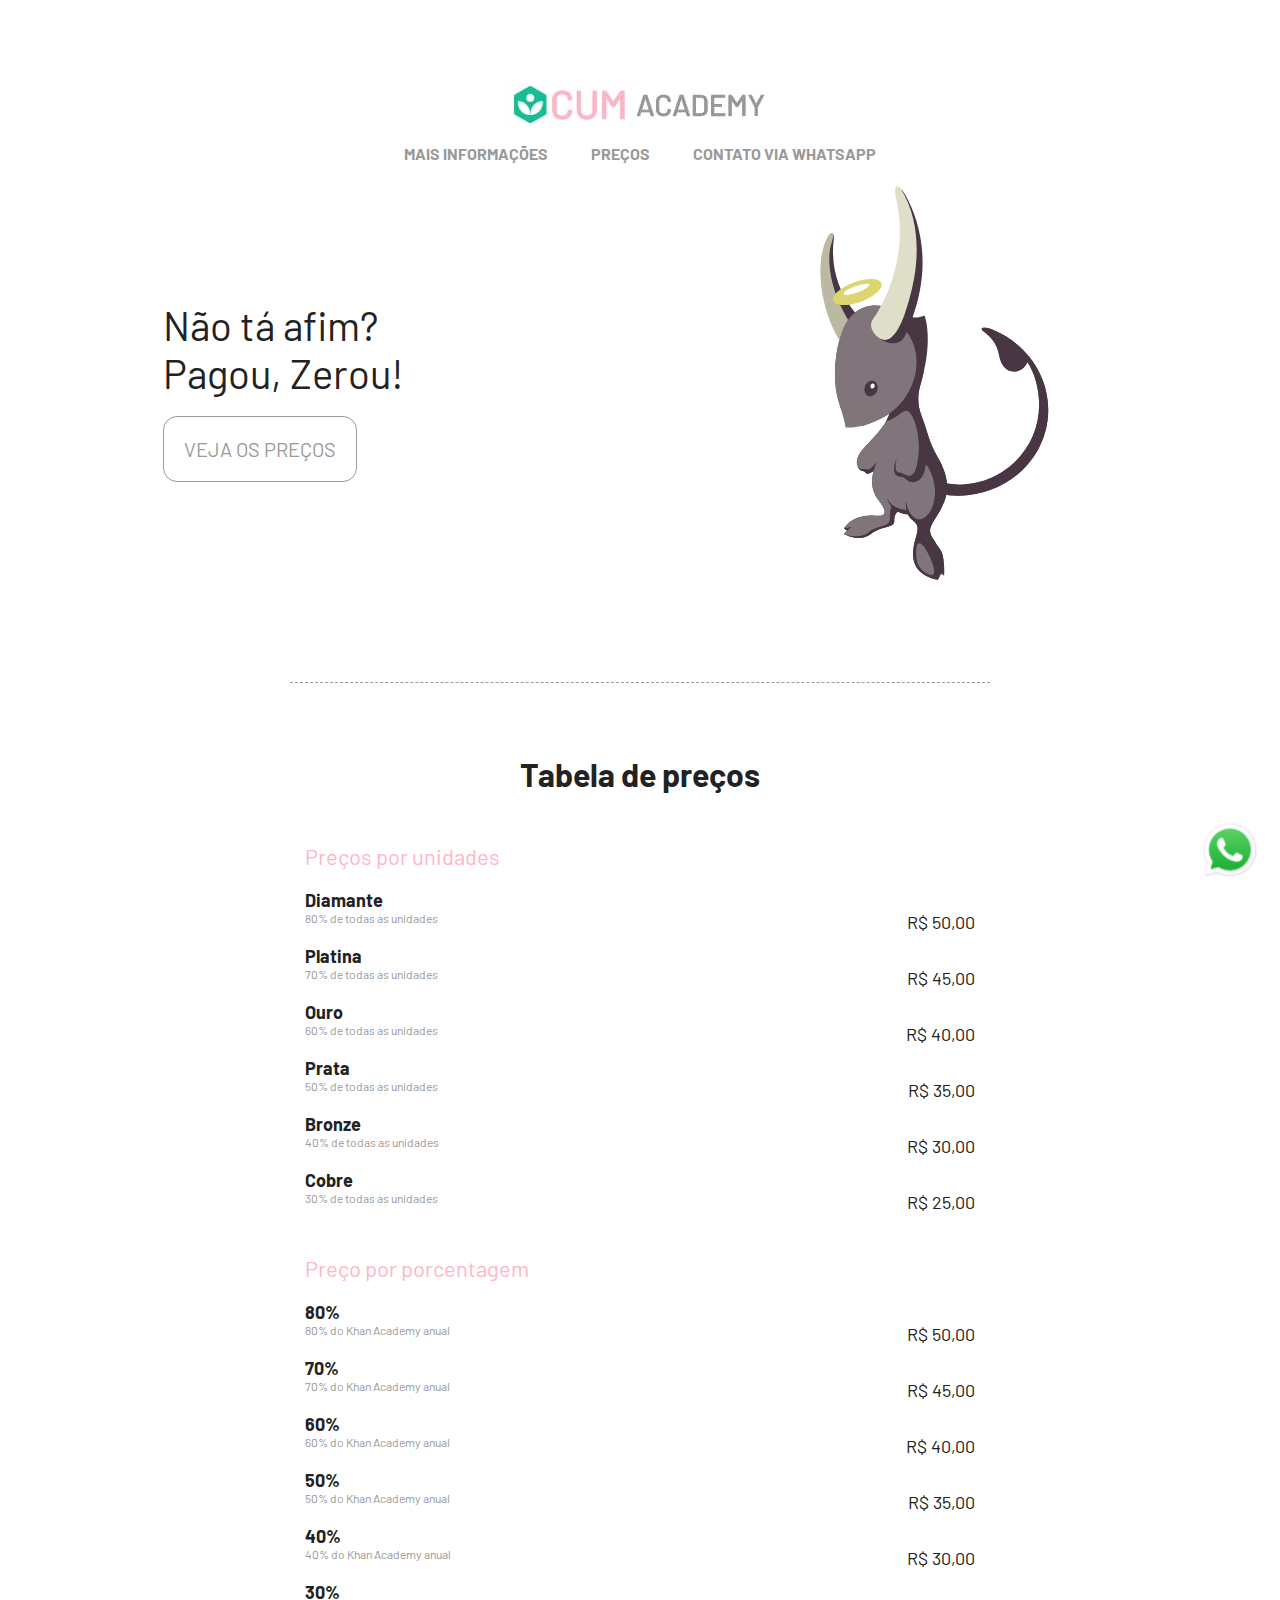
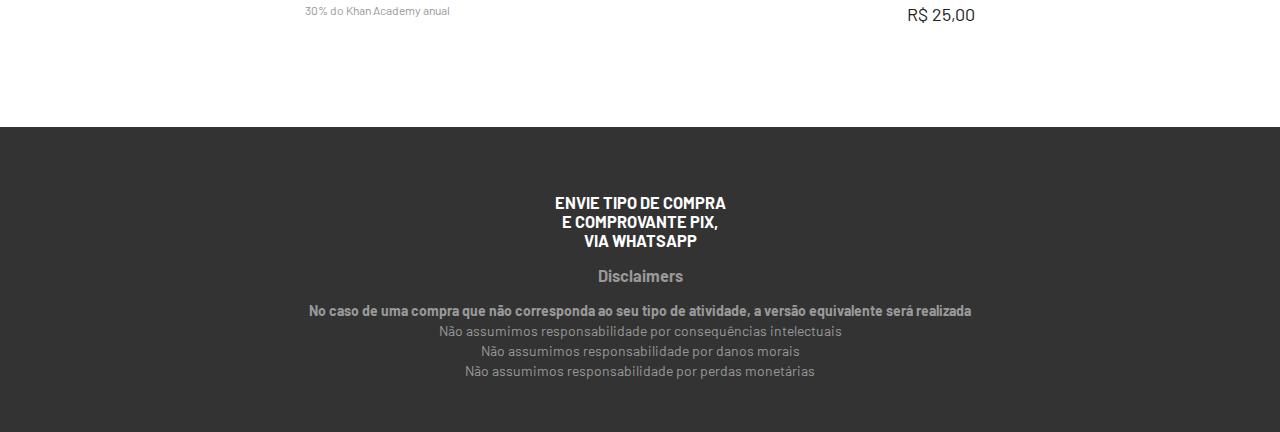
<file: index.html>
<html lang="pt-br">
<head>
    <meta charset="UTF-8">
    <meta name="viewport" content="width=device-width, initial-scale=1.0">
    <link rel="stylesheet" href="style.css">
    <title>Cum Academy</title>
</head>
<body>
    <header class="header">
        <img src="./images/logo.png" alt="Logo CUM Academy">
        <nav class="menu">
            <ul class="menu-links">
                <li><a href="#importante">MAIS INFORMAÇÕES</a></li>
                <li><a href="#cardapio">PREÇOS</a></li>
                <li><a href="https://wa.me/5515991713133" target="_blank">CONTATO VIA WHATSAPP</a></li>
            </ul>
        </nav>
    </header>

    <section class="banner">
        <div class="coluna">
            <p>Não tá afim? <br>Pagou, Zerou!</p>
            <p><a class="botao" href="#cardapio">VEJA OS PREÇOS</a></p>
        </div>
        <div class="coluna">
            <img src="./images/starky-tree.svg" alt="QR CODE">
        </div>
    </section>
    <section class="cardapio" id="cardapio">
        <h1>Tabela de preços</h1>
        <div class="cardapio-categoria">
            Preços por unidades
        </div>
        <div class="cardapio-item">
            <div class="cardapio-nome"> <a href="pagamento50.html">Diamante</a> </div>
            <div class="cardapio-preco">R$ 50,00</div>
            <div class="cardapio-descricao" >80% de todas as unidades</div>
            </div>
        </div>
        <div class="cardapio-item">
            <div class="cardapio-nome"> <a href="pagamento45.html">Platina</a> </div>
            <div class="cardapio-preco">R$ 45,00</div>
            <div class="cardapio-descricao" >70% de todas as unidades</div>
            </div>
        </div>
        <div class="cardapio-item">
            <div class="cardapio-nome"> <a href="pagamento40.html">Ouro</a> </div>
            <div class="cardapio-preco">R$ 40,00</div>
            <div class="cardapio-descricao" >60% de todas as unidades</div>
            </div>
        </div>
        <div class="cardapio-item">
            <div class="cardapio-nome"> <a href="pagamento35.html">Prata</a> </div>
            <div class="cardapio-preco">R$ 35,00</div>
            <div class="cardapio-descricao" >50% de todas as unidades</div>
            </div>
            <div class="cardapio-item">
                <div class="cardapio-nome"> <a href="pagamento30.html">Bronze</a> </div>
                <div class="cardapio-preco">R$ 30,00</div>
                <div class="cardapio-descricao" >40% de todas as unidades</div>
                </div>
            </div>
            <div class="cardapio-item">
                <div class="cardapio-nome"> <a href="pagamento25.html">Cobre</a> </div>
                <div class="cardapio-preco">R$ 25,00</div>
                <div class="cardapio-descricao" >30% de todas as unidades</div>
                </div>
            </div>

        </div>
        <div class="cardapio-categoria">
            Preço por porcentagem
        </div>
        <div class="cardapio-item">
            <div class="cardapio-nome"><a href="pagamento50.html">80%</a></div>
            <div class="cardapio-preco">R$ 50,00</div>
            <div class="cardapio-descricao" >80% do Khan Academy anual</div>
            </div>
        </div>
        <div class="cardapio-item">
            <div class="cardapio-nome"> <a href="pagamento45.html">70%</a> </div>
            <div class="cardapio-preco">R$ 45,00</div>
            <div class="cardapio-descricao" >70% do Khan Academy anual</div>
            </div>
        </div>
        <div class="cardapio-item">
            <div class="cardapio-nome"> <a href="pagamento40.html">60%</a> </div>
            <div class="cardapio-preco">R$ 40,00</div>
            <div class="cardapio-descricao" >60% do Khan Academy anual</div>
            </div>
        </div>
        <div class="cardapio-item">
            <div class="cardapio-nome"> <a href="pagamento35.html">50%</a> </div>
            <div class="cardapio-preco">R$ 35,00</div>
            <div class="cardapio-descricao" >50% do Khan Academy anual</div>
            </div>
        </div>
        <div class="cardapio-item">
            <div class="cardapio-nome"> <a href="pagamento30.html">40%</a> </div>
            <div class="cardapio-preco">R$ 30,00</div>
            <div class="cardapio-descricao" >40% do Khan Academy anual</div>
            </div>
        </div>
        <div class="cardapio-item">
            <div class="cardapio-nome"> <a href="pagamento25.html">30%</a> </div>
            <div class="cardapio-preco">R$ 25,00</div>
            <div class="cardapio-descricao" >30% do Khan Academy anual</div>
            </div>
        </div>
    </section>

    <footer>
        <h3 class="importante" id="importante">ENVIE TIPO DE COMPRA <br>E COMPROVANTE PIX, <br>VIA WHATSAPP</h3>
        <h3>Disclaimers</h3>
        <p><b>No caso de uma compra que não corresponda ao seu tipo de atividade, a versão equivalente será realizada</b></p>
        <p>Não assumimos responsabilidade por consequências intelectuais</p>
        <p>Não assumimos responsabilidade por danos morais</p>
        <p>Não assumimos responsabilidade por perdas monetárias </p>
    </footer>

    <a href="https://wa.me/5515991713133" 
    target="_blank" 
    class="link-whatzap">
    <img src="./images/whatsapp.png" alt="link do whatsapp">
    </a>

</body>
</html>
</file>
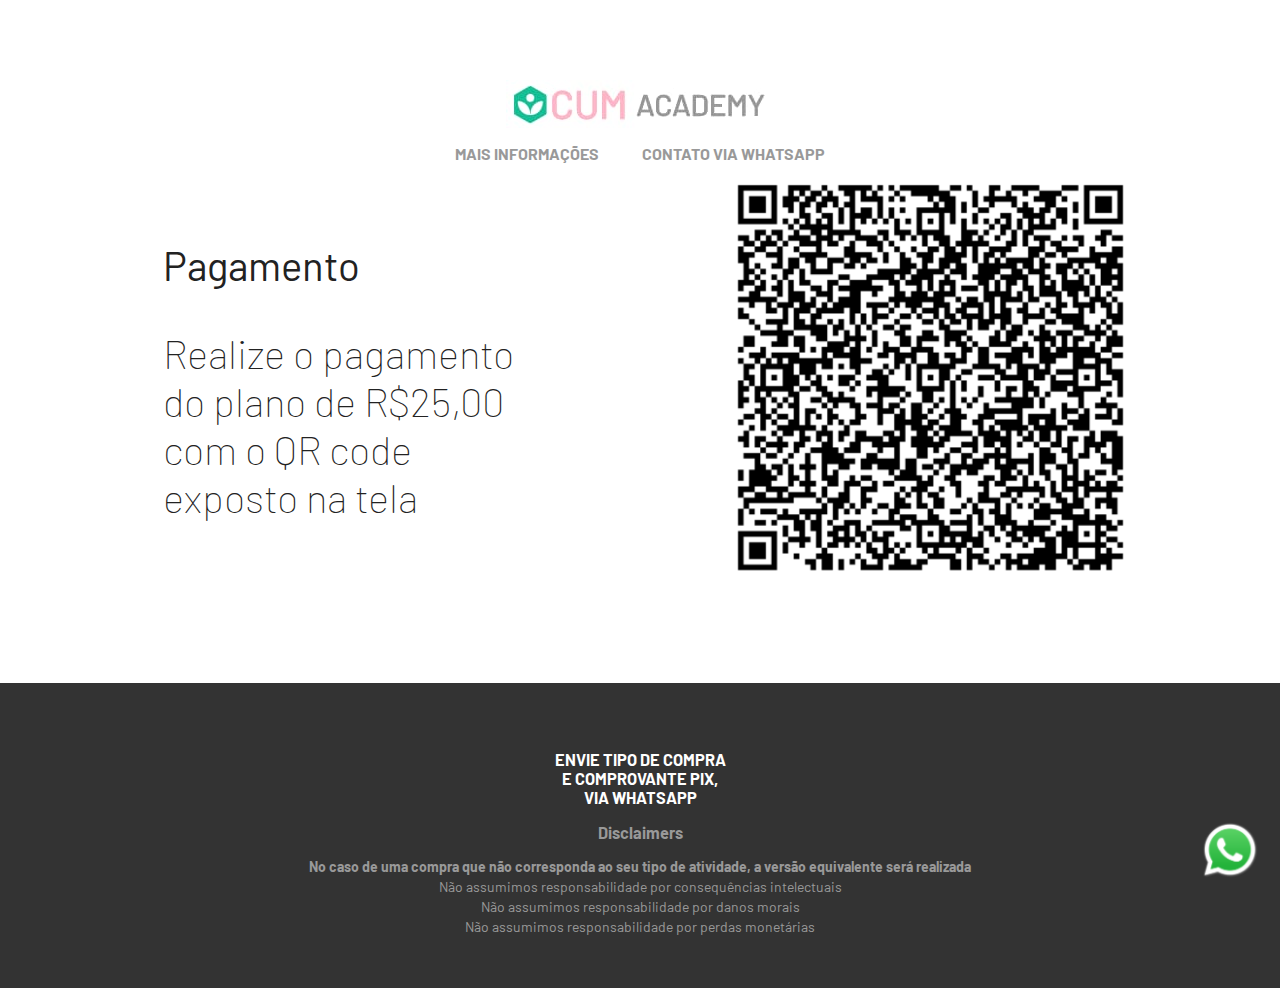
<file: pagamento25.html>
<html lang="pt-br">
<head>
    <meta charset="UTF-8">
    <meta name="viewport" content="width=device-width, initial-scale=1.0">
    <link rel="stylesheet" href="pix.css">
    <title>Pagamento-Cum Academy</title>
</head>
<body>
    <header class="header">
        <img src="./images/logo.png" alt="Logo CUM Academy">
        <nav class="menu">
            <ul class="menu-links">
                <li><a href="#importante">MAIS INFORMAÇÕES</a></li>
                <li><a href="https://wa.me/5515991713133" target="_blank">CONTATO VIA WHATSAPP</a></li>
            </ul>
        </nav>
    </header>

    <section class="banner">
        <div class="coluna">
            <p>Pagamento</p>
            <p class="sub">Realize o pagamento do plano de R$25,00 com o QR code exposto na tela</p>
        </div>
        <div class="coluna">
            <img src="./images/pix25.png" alt="QR CODE">
        </div>
    </section>

    <footer>
        <h3 class="importante" id="importante">ENVIE TIPO DE COMPRA <br>E COMPROVANTE PIX, <br>VIA WHATSAPP</h3>
        <h3>Disclaimers</h3>
        <p><b>No caso de uma compra que não corresponda ao seu tipo de atividade, a versão equivalente será realizada</b></p>
        <p>Não assumimos responsabilidade por consequências intelectuais</p>
        <p>Não assumimos responsabilidade por danos morais</p>
        <p>Não assumimos responsabilidade por perdas monetárias </p>
    </footer>

    <a href="https://wa.me/5515991713133" target="_blank" class="link-whatzap">
        <img src="./images/whatsapp.png" alt="link do whatsapp">
    </a>

</body>
</html>
</file>
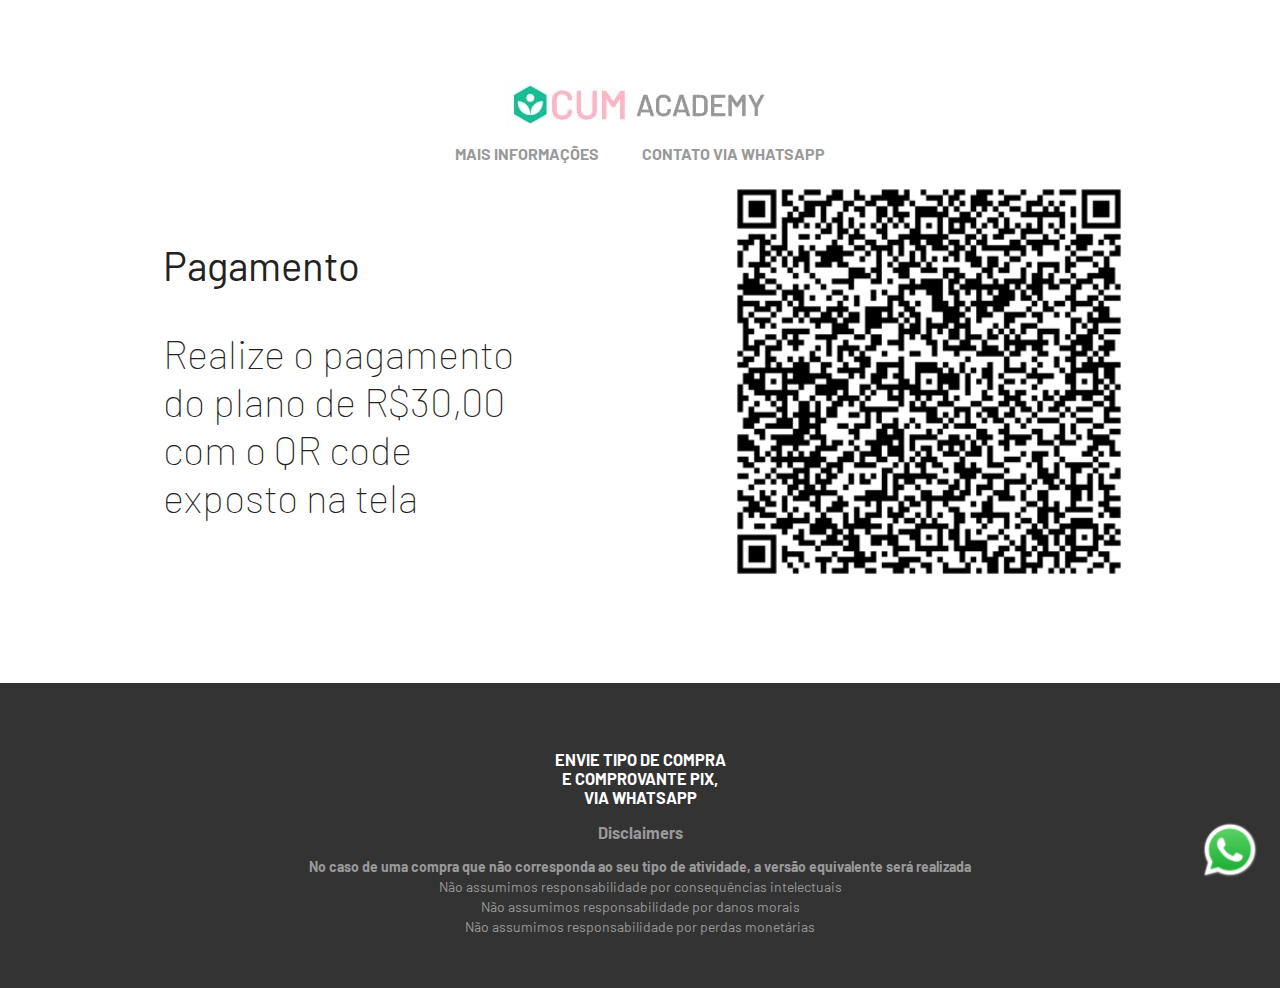
<file: pagamento30.html>
<html lang="pt-br">
<head>
    <meta charset="UTF-8">
    <meta name="viewport" content="width=device-width, initial-scale=1.0">
    <link rel="stylesheet" href="pix.css">
    <title>Pagamento-Cum Academy</title>
</head>
<body>
    <header class="header">
        <img src="./images/logo.png" alt="Logo CUM Academy">
        <nav class="menu">
            <ul class="menu-links">
                <li><a href="#importante">MAIS INFORMAÇÕES</a></li>
                <li><a href="https://wa.me/5515991713133" target="_blank">CONTATO VIA WHATSAPP</a></li>
            </ul>
        </nav>
    </header>

    <section class="banner">
        <div class="coluna">
            <p>Pagamento</p>
            <p class="sub">Realize o pagamento do plano de R$30,00 com o QR code exposto na tela</p>
        </div>
        <div class="coluna">
            <img src="./images/pix30.png" alt="QR CODE">
        </div>
    </section>

    <footer>
        <h3 class="importante" id="importante">ENVIE TIPO DE COMPRA <br>E COMPROVANTE PIX, <br>VIA WHATSAPP</h3>
        <h3>Disclaimers</h3>
        <p><b>No caso de uma compra que não corresponda ao seu tipo de atividade, a versão equivalente será realizada</b></p>
        <p>Não assumimos responsabilidade por consequências intelectuais</p>
        <p>Não assumimos responsabilidade por danos morais</p>
        <p>Não assumimos responsabilidade por perdas monetárias </p>
    </footer>

    <a href="https://wa.me/5515991713133" target="_blank" class="link-whatzap">
        <img src="./images/whatsapp.png" alt="link do whatsapp">
    </a>

</body>
</html>
</file>
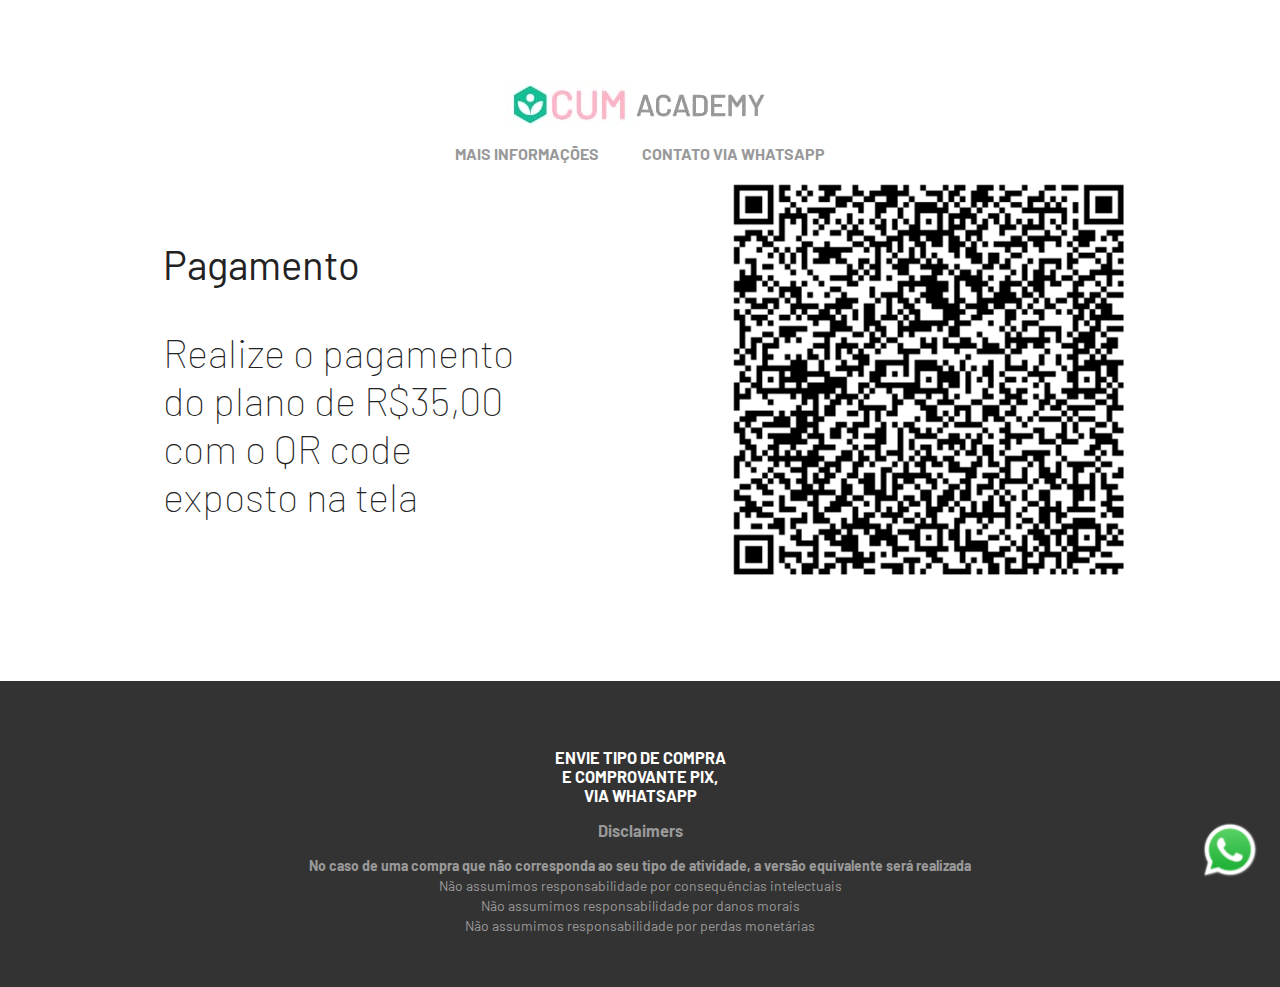
<file: pagamento35.html>
<html lang="pt-br">
<head>
    <meta charset="UTF-8">
    <meta name="viewport" content="width=device-width, initial-scale=1.0">
    <link rel="stylesheet" href="pix.css">
    <title>Pagamento-Cum Academy</title>
</head>
<body>
    <header class="header">
        <img src="./images/logo.png" alt="Logo CUM Academy">
        <nav class="menu">
            <ul class="menu-links">
                <li><a href="#importante">MAIS INFORMAÇÕES</a></li>
                <li><a href="https://wa.me/5515991713133" target="_blank">CONTATO VIA WHATSAPP</a></li>
            </ul>
        </nav>
    </header>

    <section class="banner">
        <div class="coluna">
            <p>Pagamento</p>
            <p class="sub">Realize o pagamento do plano de R$35,00 com o QR code exposto na tela</p>
        </div>
        <div class="coluna">
            <img src="./images/pix35.png" alt="QR CODE">
        </div>
    </section>

    <footer>
        <h3 class="importante" id="importante">ENVIE TIPO DE COMPRA <br>E COMPROVANTE PIX, <br>VIA WHATSAPP</h3>
        <h3>Disclaimers</h3>
        <p><b>No caso de uma compra que não corresponda ao seu tipo de atividade, a versão equivalente será realizada</b></p>
        <p>Não assumimos responsabilidade por consequências intelectuais</p>
        <p>Não assumimos responsabilidade por danos morais</p>
        <p>Não assumimos responsabilidade por perdas monetárias </p>
    </footer>

    <a href="https://wa.me/5515991713133" target="_blank" class="link-whatzap">
        <img src="./images/whatsapp.png" alt="link do whatsapp">
    </a>

</body>
</html>
</file>
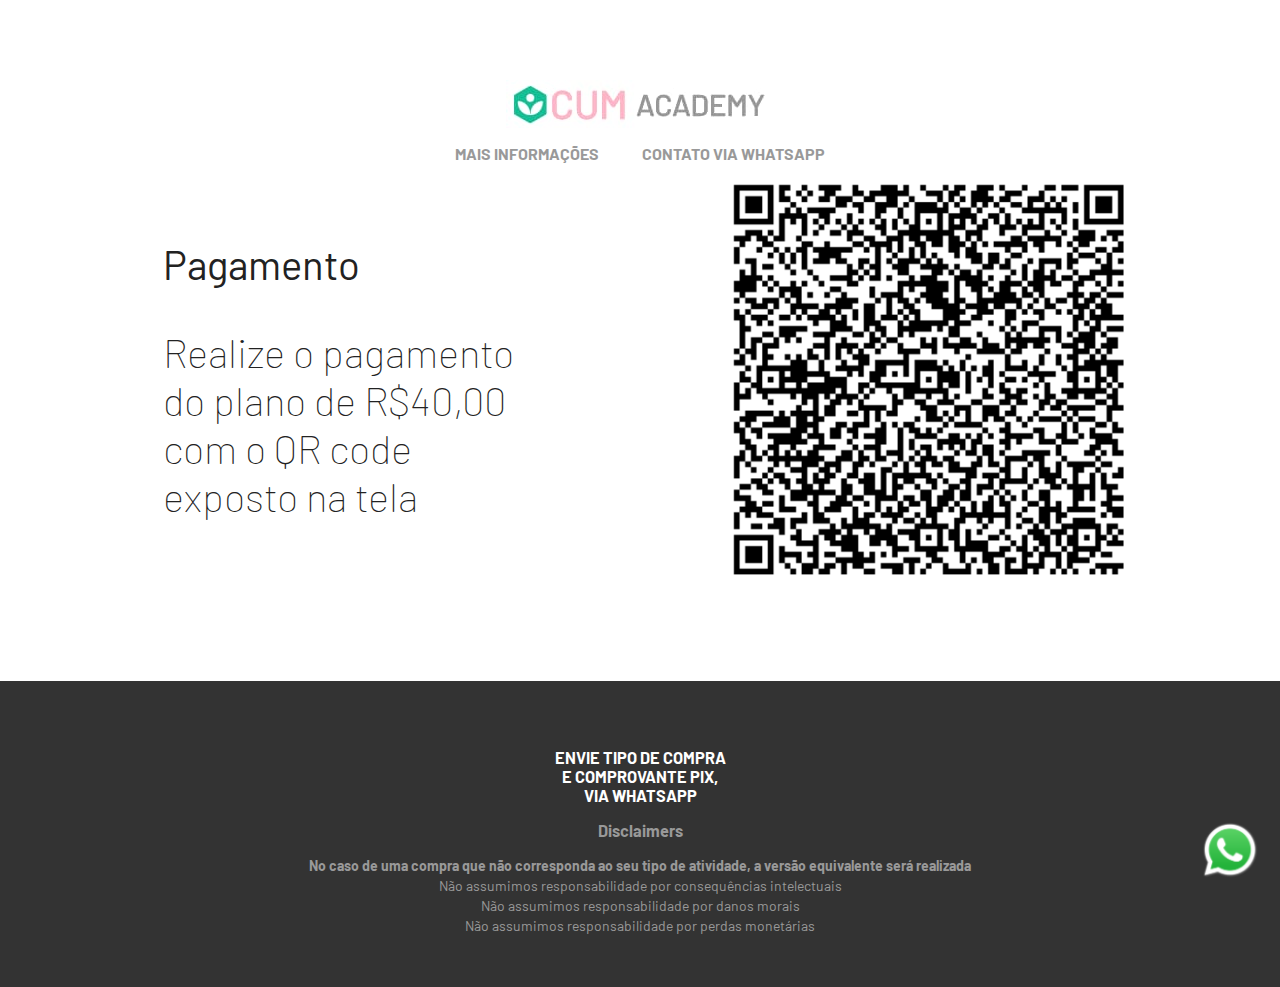
<file: pagamento40.html>
<html lang="pt-br">
<head>
    <meta charset="UTF-8">
    <meta name="viewport" content="width=device-width, initial-scale=1.0">
    <link rel="stylesheet" href="pix.css">
    <title>Pagamento-Cum Academy</title>
</head>
<body>
    <header class="header">
        <img src="./images/logo.png" alt="Logo CUM Academy">
        <nav class="menu">
            <ul class="menu-links">
                <li><a href="#importante">MAIS INFORMAÇÕES</a></li>
                <li><a href="https://wa.me/5515991713133" target="_blank">CONTATO VIA WHATSAPP</a></li>
            </ul>
        </nav>
    </header>

    <section class="banner">
        <div class="coluna">
            <p>Pagamento</p>
            <p class="sub">Realize o pagamento do plano de R$40,00 com o QR code exposto na tela</p>
        </div>
        <div class="coluna">
            <img src="./images/pix40.png" alt="QR CODE">
        </div>
    </section>

    <footer>
        <h3 class="importante" id="importante">ENVIE TIPO DE COMPRA <br>E COMPROVANTE PIX, <br>VIA WHATSAPP</h3>
        <h3>Disclaimers</h3>
        <p><b>No caso de uma compra que não corresponda ao seu tipo de atividade, a versão equivalente será realizada</b></p>
        <p>Não assumimos responsabilidade por consequências intelectuais</p>
        <p>Não assumimos responsabilidade por danos morais</p>
        <p>Não assumimos responsabilidade por perdas monetárias </p>
    </footer>

    <a href="https://wa.me/5515991713133" target="_blank" class="link-whatzap">
        <img src="./images/whatsapp.png" alt="link do whatsapp">
    </a>

</body>
</html>
</file>
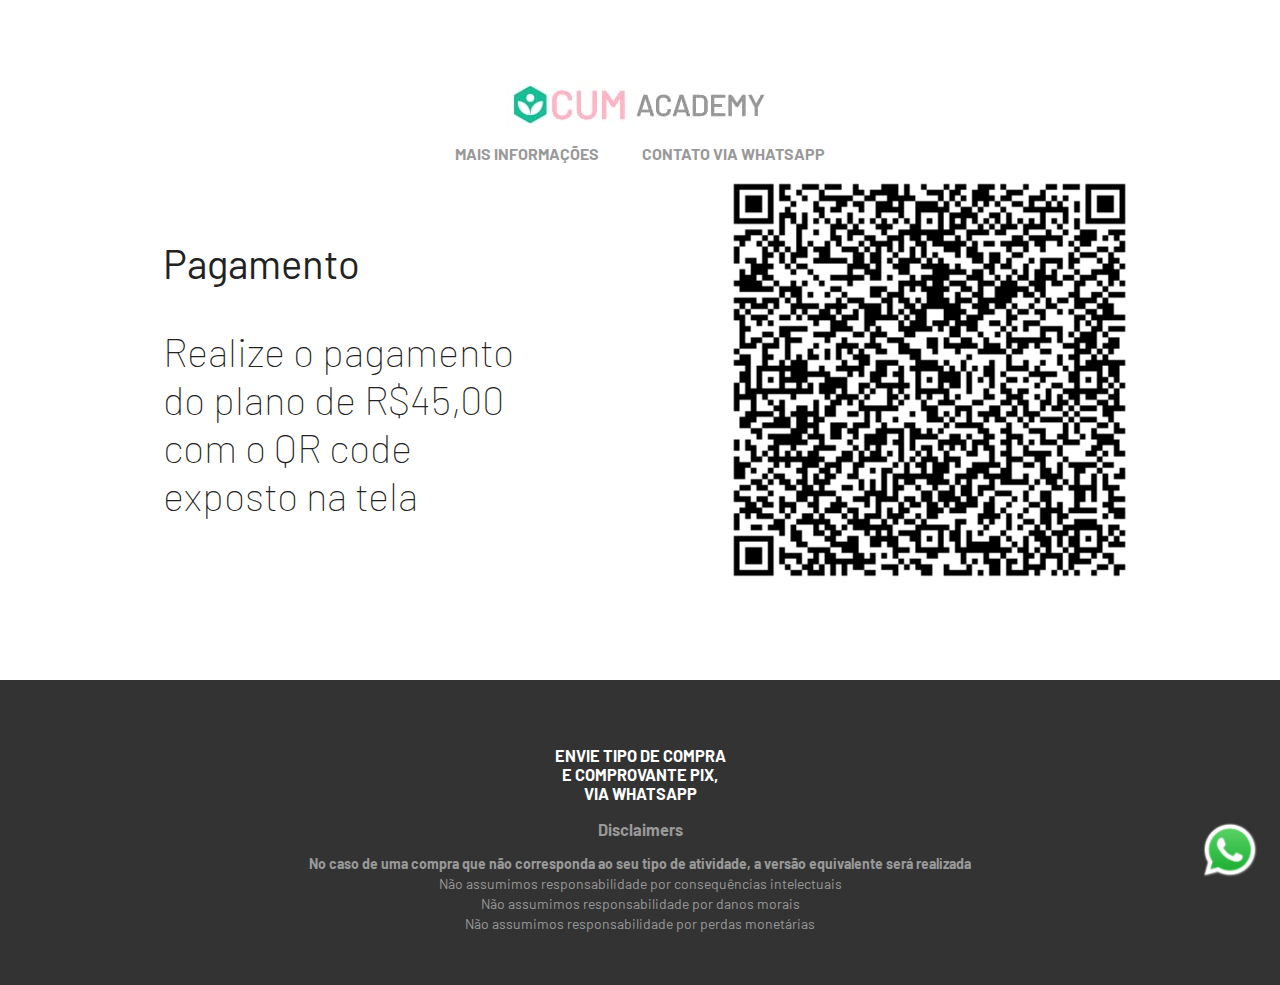
<file: pagamento45.html>
<html lang="pt-br">
<head>
    <meta charset="UTF-8">
    <meta name="viewport" content="width=device-width, initial-scale=1.0">
    <link rel="stylesheet" href="pix.css">
    <title>Pagamento-Cum Academy</title>
</head>
<body>
    <header class="header">
        <img src="./images/logo.png" alt="Logo CUM Academy">
        <nav class="menu">
            <ul class="menu-links">
                <li><a href="#importante">MAIS INFORMAÇÕES</a></li>
                <li><a href="https://wa.me/5515991713133" target="_blank">CONTATO VIA WHATSAPP</a></li>
            </ul>
        </nav>
    </header>

    <section class="banner">
        <div class="coluna">
            <p>Pagamento</p>
            <p class="sub">Realize o pagamento do plano de R$45,00 com o QR code exposto na tela</p>
        </div>
        <div class="coluna">
            <img src="./images/pix45.png" alt="QR CODE">
        </div>
    </section>

    <footer>
        <h3 class="importante" id="importante">ENVIE TIPO DE COMPRA <br>E COMPROVANTE PIX, <br>VIA WHATSAPP</h3>
        <h3>Disclaimers</h3>
        <p><b>No caso de uma compra que não corresponda ao seu tipo de atividade, a versão equivalente será realizada</b></p>
        <p>Não assumimos responsabilidade por consequências intelectuais</p>
        <p>Não assumimos responsabilidade por danos morais</p>
        <p>Não assumimos responsabilidade por perdas monetárias </p>
    </footer>

    <a href="https://wa.me/5515991713133" target="_blank" class="link-whatzap">
        <img src="./images/whatsapp.png" alt="link do whatsapp">
    </a>

</body>
</html>
</file>
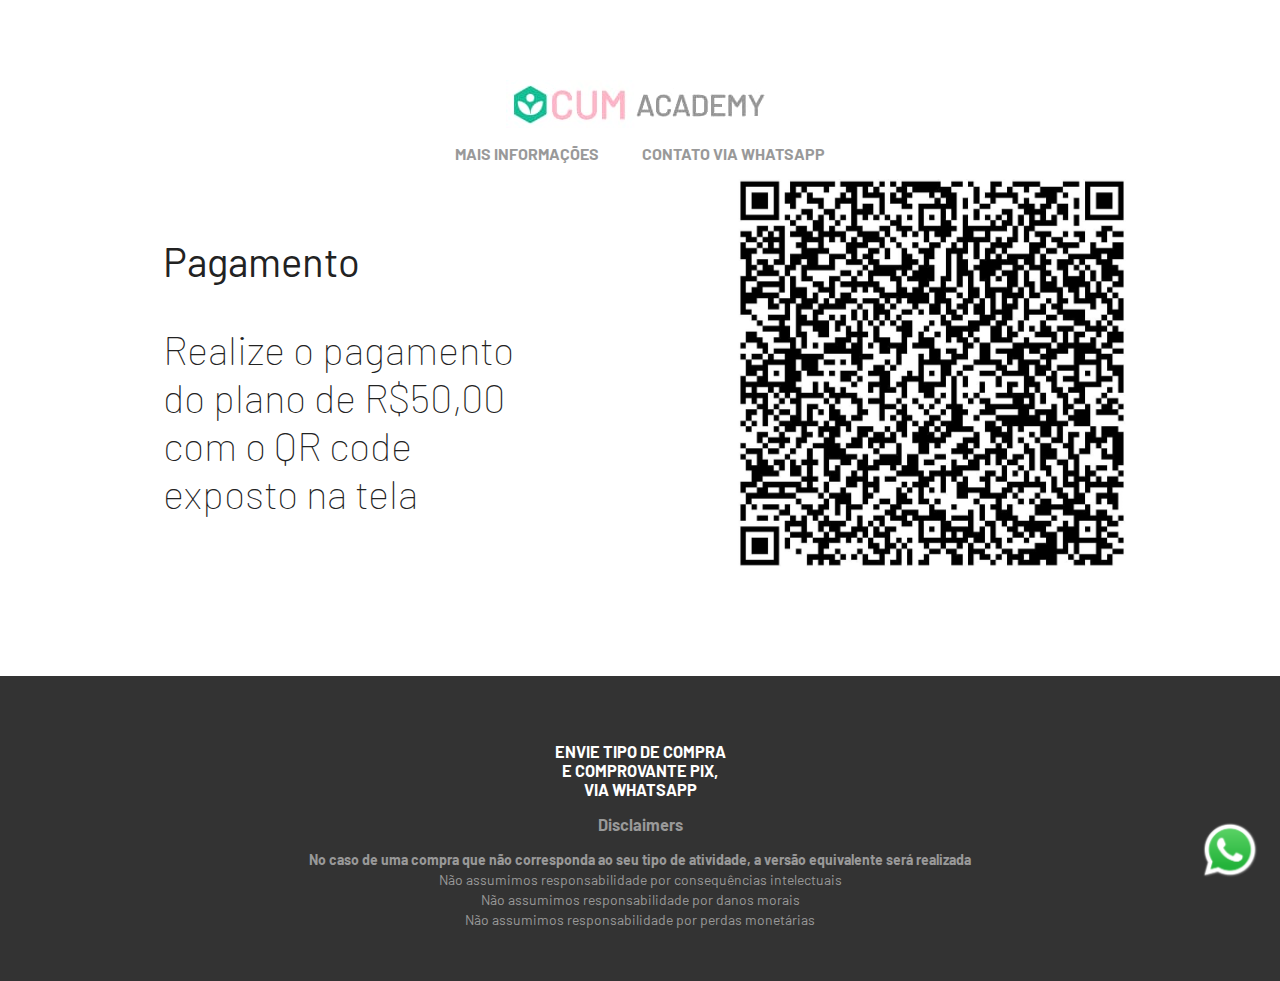
<file: pagamento50.html>
<html lang="pt-br">
<head>
    <meta charset="UTF-8">
    <meta name="viewport" content="width=device-width, initial-scale=1.0">
    <link rel="stylesheet" href="pix.css">
    <title>Pagamento-Cum Academy</title>
</head>
<body>
    <header class="header">
        <img src="./images/logo.png" alt="Logo CUM Academy">
        <nav class="menu">
            <ul class="menu-links">
                <li><a href="#importante">MAIS INFORMAÇÕES</a></li>
                <li><a href="https://wa.me/5515991713133" target="_blank">CONTATO VIA WHATSAPP</a></li>
            </ul>
        </nav>
    </header>

    <section class="banner">
        <div class="coluna">
            <p>Pagamento</p>
            <p class="sub">Realize o pagamento do plano de R$50,00 com o QR code exposto na tela</p>
        </div>
        <div class="coluna">
            <img src="./images/banner.jpeg" alt="QR CODE">
        </div>
    </section>

    <footer>
        <h3 class="importante" id="importante">ENVIE TIPO DE COMPRA <br>E COMPROVANTE PIX, <br>VIA WHATSAPP</h3>
        <h3>Disclaimers</h3>
        <p><b>No caso de uma compra que não corresponda ao seu tipo de atividade, a versão equivalente será realizada</b></p>
        <p>Não assumimos responsabilidade por consequências intelectuais</p>
        <p>Não assumimos responsabilidade por danos morais</p>
        <p>Não assumimos responsabilidade por perdas monetárias </p>
    </footer>

    <a href="https://wa.me/5515991713133" target="_blank" class="link-whatzap">
        <img src="./images/whatsapp.png" alt="link do whatsapp">
    </a>

</body>
</html>
</file>
<file: style.css>
@import url('https://fonts.googleapis.com/css2?family=Barlow:ital,wght@0,100;0,200;0,300;0,400;0,500;0,600;0,700;0,800;0,900;1,100;1,200;1,300;1,400;1,500;1,600;1,700;1,800;1,900&display=swap');

body{
    color: #222222;
    margin: 0;
    font-family: "Barlow";
    width: 100%;
}

a{
    text-decoration: none;
    color: #999999;
}

a:hover{
    color: #ffb5c6;
}

.header{
    width: auto;
    text-align: center;
    padding: 0;
    margin-top: 80px;
}

.menu{
    width: auto;
    text-align: center;
    font-weight: bold;
}

.menu-links{
    list-style: none;
    padding: 0;
}

.menu-links li{
    display: inline-block;
    padding: 0px 20px;
}

.banner{
    width: 100%;
    text-align: center;
}

.coluna{
    width: 45%;
    display: inline-block;
    vertical-align: middle;
}

.banner p{
    font-size: 40px;
    text-align: left;
    padding-left: 100px;
    padding-right: 100px;
}

.botao{
    border: 1px solid #999999;
    border-radius: 14px;
    padding: 20px;
    font-size: 20px;
}

.banner img{
    width: 70%;
}

.cardapio{
    box-sizing: border-box;
    border-top: 1px dashed #999999;
    width: 100%;
    margin: auto;
    max-width: 700px;
    text-align: center;
    margin-top: 100px;
    padding: 50px 15px 10px 15px;
}

.cardapio-categoria{
    text-align: left;
    color: #ffb5c6;
    font-size: 22px;
    margin-top: 50px;
}

.cardapio-item{
    padding-top: 20px;
    text-align: left;
    width: 100%;
}

.cardapio-nome a{
    display: inline-block;
    font-size: 18px;
    font-weight: bold;
    color: #222222;
}

.cardapio-nome a:hover{
   color: #222222;
}

.cardapio-preco{
    font-size: 18px;
    float: right;
}

.cardapio-descricao{
    font-size: 12px;
    color: #999999;
}

.importante{
    color: #fff;
    font-weight: bolder;
}

footer{
    margin-top: 100px;
    text-align: center;
    padding: 50px;
    font-size: 14px;
    color: #999999;
    background-color: #333333;
}

footer p{
    margin: 3px;
}

.link-whatzap img{
    height: 60px;
    position: fixed;
    right: 20px;
    bottom: 20px;
}

@media (max-width: 900px){
    .coluna{
        width: 100%;
        vertical-align: middle;
        margin-bottom: 30px;
    }

    .banner p{
        font-size: 26px;
        padding-left: 50px;
        padding-right: 50px;
        text-align: center;
    }

}
</file>
<file: pix.css>
@import url('https://fonts.googleapis.com/css2?family=Barlow:ital,wght@0,100;0,200;0,300;0,400;0,500;0,600;0,700;0,800;0,900;1,100;1,200;1,300;1,400;1,500;1,600;1,700;1,800;1,900&display=swap');

body{
    color: #222222;
    margin: 0;
    font-family: "Barlow";
    width: 100%;
}

a{
    text-decoration: none;
    color: #999999;
}

a:hover{
    color: #ffb5c6;
}

.header{
    width: auto;
    text-align: center;
    padding: 0;
    margin-top: 80px;
}

.menu{
    width: auto;
    text-align: center;
    font-weight: bold;
}

.menu-links{
    list-style: none;
    padding: 0;
}

.menu-links li{
    display: inline-block;
    padding: 0px 20px;
}

.banner{
    width: 100%;
    text-align: center;
}

.coluna{
    width: 45%;
    display: inline-block;
    vertical-align: middle;
}

.banner p{
    font-size: 40px;
    text-align: left;
    padding-left: 100px;
    padding-right: 100px;
}

.sub{
    font-size: 20px;
    text-align: left;
    padding-left: 100px;
    padding-right: 100px;
    font-weight: lighter;
}

.banner img{
    width: 70%;
}

.importante{
    color: #fff;
    font-weight: bolder;
}

footer{
    margin-top: 100px;
    text-align: center;
    padding: 50px;
    font-size: 14px;
    color: #999999;
    background-color: #333333;
}

footer p{
    margin: 3px;
}

.link-whatzap img{
    height: 60px;
    position: fixed;
    right: 20px;
    bottom: 20px;
}

@media (max-width: 900px){
    .coluna{
        width: 100%;
        vertical-align: middle;
        margin-bottom: 30px;
    }

    .banner p{
        font-size: 26px;
        padding-left: 50px;
        padding-right: 50px;
        text-align: center;
    }

}
</file>
